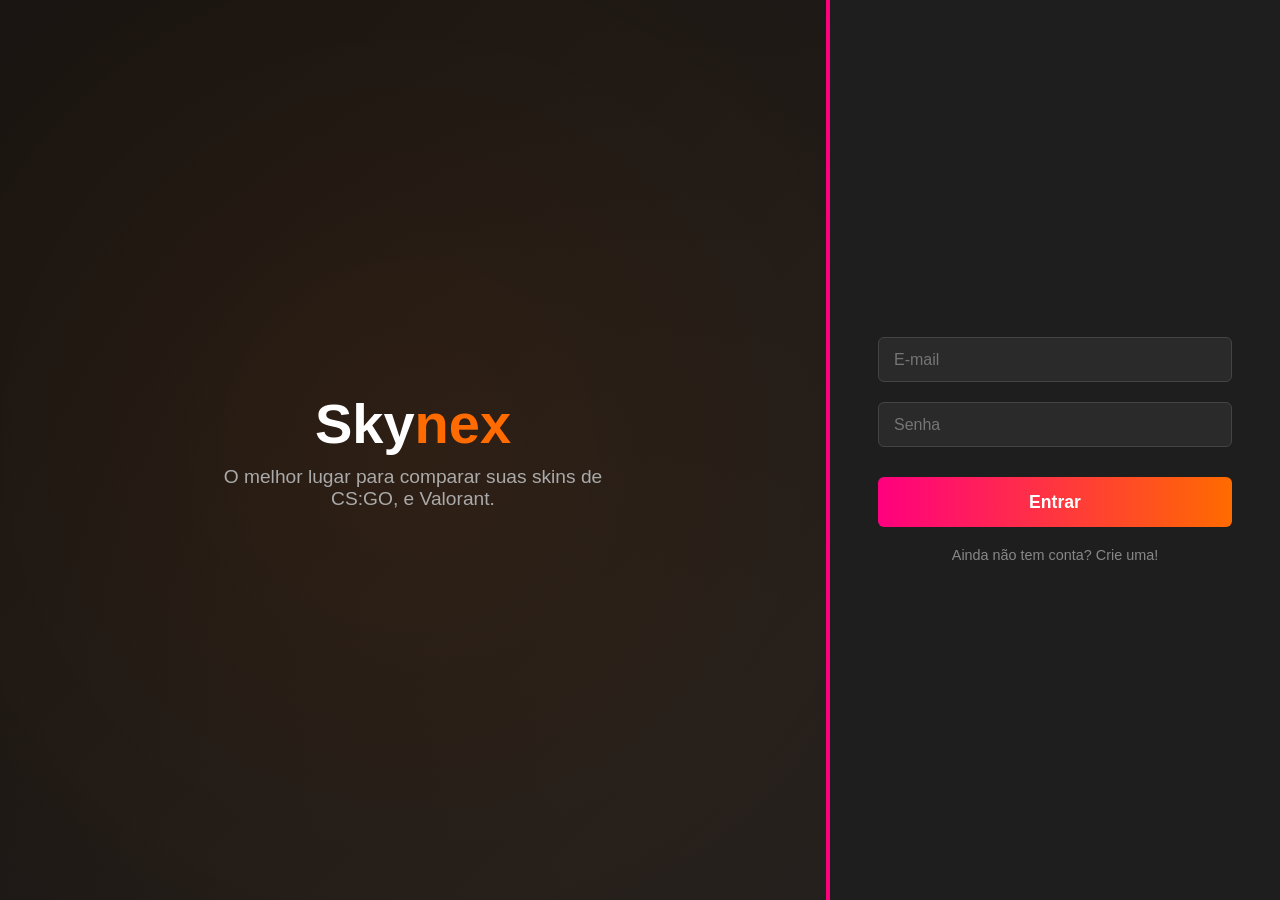
<file: index.html>
<!doctype html>
<html lang="pt-br">
  <head>
    <meta charset="UTF-8" />
    <meta name="viewport" content="width=device-width, initial-scale=1.0" />
    <title>Skins - Login</title>
    <link rel="stylesheet" href="./assets/css/index.css" />
    <script src="./assets/js/index.js" defer></script>
  </head>
  <body>
    <main class="split-layout">
      <!-- Lado Esquerdo: Banner de Boas-vindas -->
      <aside class="banner-lateral">
        <div class="banner-conteudo">
          <h1>Sky<span>nex</span></h1>
          <p>
            O melhor lugar para comparar suas skins de CS:GO, e
            Valorant.
          </p>
        </div>
      </aside>

      <!-- Lado Direito: Formulários -->
      <section class="form-container">
        <!-- Cadastro -->
        <div id="cadastro">
          <form action="#">
            <h2>Criar Conta</h2>
            <input
              type="text"
              maxlength="10"
              placeholder="Usuário"
              required
              class="campo"
              name="fusuario"
            />
            <input
              type="email"
              maxlength="70"
              placeholder="E-mail"
              required
              class="campo"
              name="femail"
            />
            <input
              type="password"
              maxlength="12"
              minlength="8"
              placeholder="Senha"
              required
              class="campo"
              name="fsenha"
            />
            <input
              type="password"
              maxlength="12"
              minlength="8"
              placeholder="Confirme a Senha"
              required
              class="campo"
              name="fsenha2"
            />

            <button type="submit" class="campo botao">Cadastrar</button>
            <a href="#" class="alternar">Já tem conta? Faça Login!</a>
          </form>
        </div>

        <!-- Login -->
        <div id="login">
          <form action="#">
            <input
              type="email"
              maxlength="70"
              placeholder="E-mail"
              required
              class="campo"
              name="femail"
            />
            <input
              type="password"
              maxlength="12"
              minlength="8"
              placeholder="Senha"
              required
              class="campo"
              name="fsenha"
            />

            <button
              type="button"
              onclick="window.location.href = './Home.html'"
              class="campo botao"
            >
              Entrar
            </button>
            <a href="#" class="alternar">Ainda não tem conta? Crie uma!</a>
          </form>
        </div>
      </section>
    </main>
  </body>
</html>
</file>
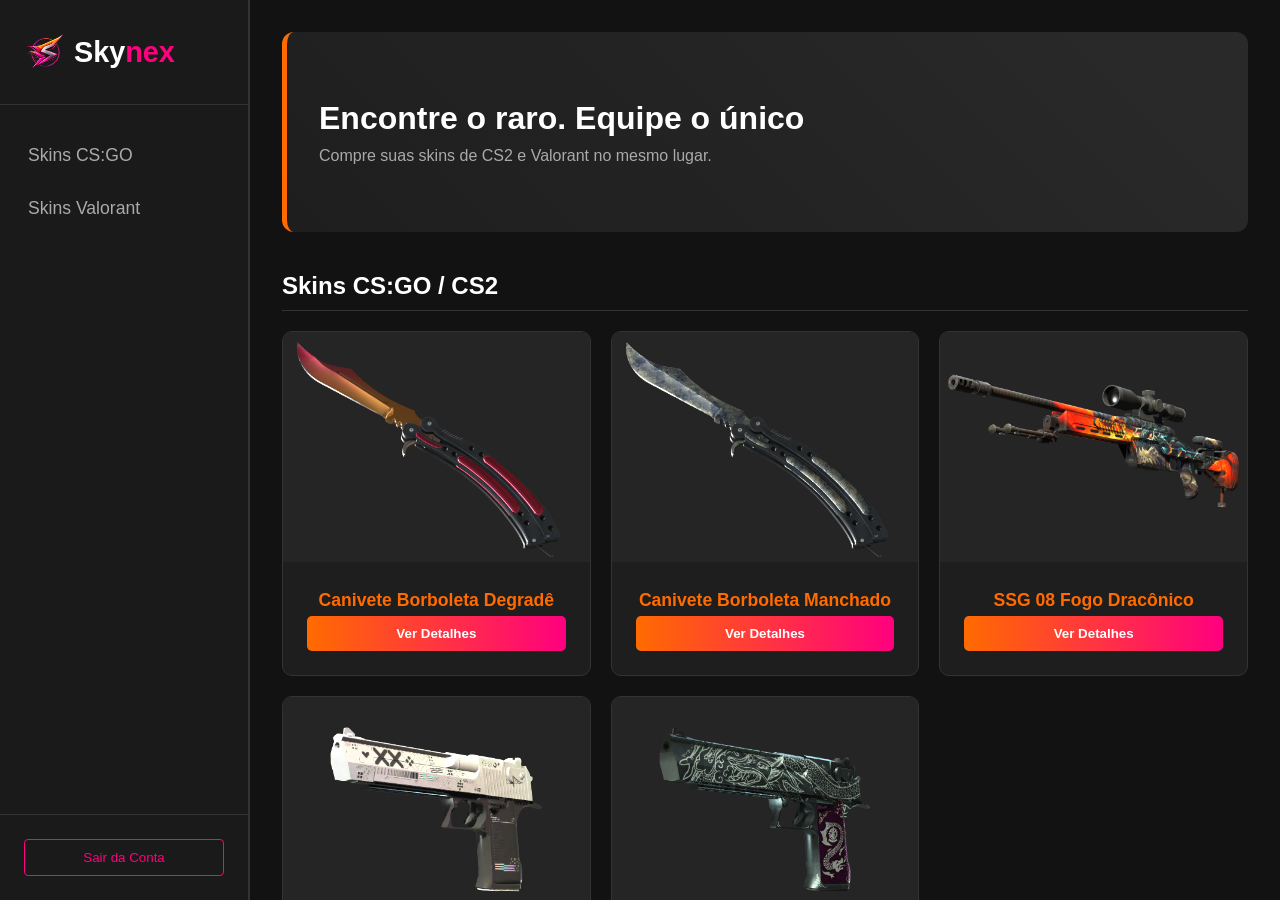
<file: Home.html>
<!doctype html>
<html lang="pt-br">
  <head>
    <meta charset="UTF-8" />
    <meta name="viewport" content="width=device-width, initial-scale=1.0" />
    <title>Inventário - Dashboard</title>
    <link rel="stylesheet" href="./assets/css/Home.css" />
  </head>
  <body>
    <div class="dashboard-layout">
      <!-- Menu Lateral (Sidebar) -->
      <aside class="sidebar">
        <div class="logo">
          <img src="./img/logo.png" alt="Logo" class="logo-img" />
          <h2>Sky<span>nex</span></h2>
        </div>
        <nav class="menu">
          <a href="#csgo">Skins CS:GO</a>
          <a href="#vava">Skins Valorant</a>
        </nav>
        <div class="perfil-rodape">
          <button onclick="window.location.href='./index.html'">Sair da Conta</button>
        </div>
      </aside>

        <div class="scroll-area">
          <!-- Seção de Destaque -->
          <section id="destaques" class="hero-banner">
            <div class="hero-texto">
              <h1>Encontre o raro. Equipe o único 
</h1>
              <p>Compre suas skins de CS2 e Valorant no mesmo lugar.</p>
            </div>
          </section>

          <!-- Seção CS:GO -->
          <section id="csgo">
            <h2 class="sessao-titulo">Skins CS:GO / CS2</h2>
            <div class="grid-armas">
              <div class="card-arma">
                <img src="./img/cs1.png"  />
                <div class="card-info">
                  <h3>Canivete Borboleta Degradê</h3>
                  <button>Ver Detalhes</button>
                </div>
              </div>
              <div class="card-arma">
                <img src="./img/cs2.png"  />
                <div class="card-info">
                  <h3>Canivete Borboleta Manchado</h3>
                  <button>Ver Detalhes</button>
                </div>
              </div>
              <div class="card-arma">
                <img src="./img/cs3.png"  />
                <div class="card-info">
                  <h3>SSG 08 Fogo Dracônico</h3>
                  <button>Ver Detalhes</button>
                </div>
              </div>
              <!-- Adicionado: Arma 4 de CS:GO -->
              <div class="card-arma">
                <img src="./img/cs4.png"  />
                <div class="card-info">
                  <h3>StatTrak Desert Eagle</h3>
                  <button>Ver Detalhes</button>
                </div>
              </div>
              <!-- Adicionado: Arma 5 de CS:GO -->
              <div class="card-arma">
                <img src="./img/cs5.png"  />
                <div class="card-info">
                  <h3>Desert Eagle Dragão Kumicho</h3>
                  <button>Ver Detalhes</button>
                </div>
              </div>
            </div>
          </section>

          <!-- Seção Valorant (Vava) -->
          <section id="vava">
            <h2 class="sessao-titulo">Skins Valorant</h2>
            <div class="grid-armas">
              <div class="card-arma">
                <img class="vava1" src="./img/vava1.png"  />
                <div class="card-info">
                  <h3>Ares Nebulosa</h3>
                  <button>Ver Detalhes</button>
                </div>
              </div>
              <div class="card-arma">
                <img src="./img/vava2.png"  />
                <div class="card-info">
                  <h3>Classic Suburbano</h3>
                  <button>Ver Detalhes</button>
                </div>
              </div>
              <div class="card-arma">
                <img class="vava3" src="./img/vava3.png" />
                <div class="card-info">
                  <h3>Frenzy Embrasada</h3>
                  <button>Ver Detalhes</button>
                </div>
              </div>
              <div class="card-arma">
                <img class="vava4" src="./img/vava4.png" />
                <div class="card-info">
                  <h3>Sheriff Fera Incendiáriai</h3>
                  <button>Ver Detalhes</button>
                </div>
              </div>
              <!-- Adicionado: Arma 5 de Valorant -->
              <div class="card-arma">
                <img class="vava5" src="./img/vava5.png"  />
                <div class="card-info">
                  <h3>Sheriff | Íon</h3>
                  <p>Variante: Base - Nível Máximo</p>
                  <button>Ver Detalhes</button>
                </div>
              </div>
            </div>
          </section>
        </div>
      </main>
    </div>
  </body>
</html>
</file>
<file: assets/css/index.css>
* {
    margin: 0;
    padding: 0;
    box-sizing: border-box;
    font-family: Arial, sans-serif;
}

.split-layout {
    display: flex;
    width: 100%;
    min-height: 100vh;
    background-color: #121212; /* Preto */
}

/* Painel Esquerdo com Gradiente */
.banner-lateral {
    flex: 1; /* Ocupa metade da tela */
    background: linear-gradient(135deg, #121212 20%, #1e1e1e 100%);
    border-right: 4px solid #ff007f; /* Detalhe rosa */
    display: flex;
    align-items: center;
    justify-content: center;
    padding: 2rem;
    position: relative;
    overflow: hidden;
}

/* Efeito de brilho de fundo */
.banner-lateral::before {
    content: '';
    position: absolute;
    top: -50%;
    left: -50%;
    width: 200%;
    height: 200%;
    background: radial-gradient(circle, rgba(255, 107, 0, 0.1) 0%, rgba(0,0,0,0) 70%);
}

.banner-conteudo {
    position: relative;
    z-index: 1;
    text-align: center;
}

.banner-conteudo h1 {
    font-size: 3.5rem;
    color: #fff;
    margin-bottom: 10px;
}

.banner-conteudo span {
    color: #ff6b00; /* Laranja */
}

.banner-conteudo p {
    color: #aaa;
    font-size: 1.2rem;
    max-width: 400px;
}

/* Painel Direito com Formulários */
.form-container {
    width: 100%;
    max-width: 450px;
    background: #1e1e1e; /* Cinza escuro */
    display: flex;
    flex-direction: column;
    justify-content: center;
    padding: 3rem;
}

.form-container form {
    display: flex;
    flex-direction: column;
}

.form-container h2 {
    font-size: 2rem;
    color: #ff007f; /* Rosa */
    margin-bottom: 30px;
    text-align: center;
}

.form-container input {
    height: 45px;
    margin-bottom: 20px;
    background: #2a2a2a; 
    border: 1px solid #444;
    border-radius: 6px;
    color: #fff;
    text-indent: 15px;
    font-size: 1rem;
    outline: none;
    transition: 0.3s;
}

.form-container input:focus {
    border-color: #ff6b00; /* Laranja no foco */
    box-shadow: 0 0 8px rgba(255, 107, 0, 0.3);
}

.form-container button {
    height: 50px;
    background: linear-gradient(90deg, #ff007f, #ff6b00); /* Rosa para Laranja */
    border: none;
    border-radius: 6px;
    color: #fff;
    font-size: 1.1rem;
    font-weight: bold;
    cursor: pointer;
    margin-top: 10px;
    transition: 0.3s;
}

.form-container button:hover {
    filter: brightness(1.2);
}

.alternar {
    margin-top: 20px;
    text-align: center;
    color: #888;
    text-decoration: none;
    font-size: 0.9rem;
    transition: 0.3s;
}

.alternar:hover {
    color: #ff007f;
}

/* Responsividade */
@media (max-width: 800px) {
    .split-layout {
        flex-direction: column;
    }
    .banner-lateral {
        padding: 4rem 2rem;
        border-right: none;
        border-bottom: 4px solid #ff007f;
    }
    .form-container {
        max-width: 100%;
    }
}
</file>
<file: assets/css/Home.css>
* {
    margin: 0;
    padding: 0;
    box-sizing: border-box;
    font-family: Arial, sans-serif;
}

/* Scrollbar personalizada */
::-webkit-scrollbar {
    width: 8px;
}
::-webkit-scrollbar-track {
    background: #121212; 
}
::-webkit-scrollbar-thumb {
    background: #444; 
    border-radius: 4px;
}
::-webkit-scrollbar-thumb:hover {
    background: #ff007f; 
}

body {
    background-color: #121212; /* Fundo Preto */
    color: #e0e0e0;
}

.dashboard-layout {
    display: flex;
    height: 100vh;
    overflow: hidden;
}

/* --- SIDEBAR --- */
.sidebar {
    width: 250px;
    background-color: #1a1a1a; /* Cinza Escuro */
    border-right: 2px solid #333;
    display: flex;
    flex-direction: column;
}

.logo {
    padding: 2rem 1.5rem;
    border-bottom: 1px solid #333;
}

.logo h2 {
    color: #fff;
    font-size: 1.8rem;
}

.logo span {
    color: #ff007f; /* Rosa */
}

.menu {
    flex: 1;
    display: flex;
    flex-direction: column;
    padding: 1.5rem 0;
}

.menu a {
    padding: 1rem 1.5rem;
    color: #aaa;
    text-decoration: none;
    font-size: 1.1rem;
    border-left: 4px solid transparent;
    transition: 0.3s;
}

.menu a:hover, .menu a.ativo {
    background-color: #252525;
    color: #ff6b00; /* Laranja no hover */
    border-left: 4px solid #ff6b00;
}

.perfil-rodape {
    padding: 1.5rem;
    border-top: 1px solid #333;
}

.perfil-rodape button {
    width: 100%;
    padding: 10px;
    background: transparent;
    border: 1px solid #ff007f; /* Borda rosa */
    color: #ff007f;
    border-radius: 4px;
    cursor: pointer;
    transition: 0.3s;
}

.perfil-rodape button:hover {
    background: #ff007f;
    color: #fff;
}

/* --- CONTEÚDO PRINCIPAL --- */
.conteudo-principal {
    flex: 1;
    display: flex;
    flex-direction: column;
}

.scroll-area {
    flex: 1;
    overflow-y: auto;
    padding: 2rem;
}

/* --- SEÇÃO DE DESTAQUE --- */
.hero-banner {
    width: 100%;
    height: 200px;
    background: linear-gradient(45deg, #1e1e1e, #2a2a2a);
    border-radius: 12px;
    border-left: 5px solid #ff6b00; /* Destaque laranja */
    display: flex;
    align-items: center;
    padding: 2rem;
    margin-bottom: 40px;
}

.hero-texto h1 {
    font-size: 2rem;
    color: #fff;
    margin-bottom: 10px;
}

.hero-texto p {
    color: #aaa;
}

/* --- GRID DE ARMAS --- */
.sessao-titulo {
    font-size: 1.5rem;
    color: #fff;
    margin-bottom: 20px;
    border-bottom: 1px solid #333;
    padding-bottom: 10px;
}

.grid-armas {
    display: grid;
    grid-template-columns: repeat(auto-fill, minmax(250px, 1fr));
    gap: 20px;
    margin-bottom: 50px;
}

.card-arma {
    background-color: #1e1e1e; /* Cinza Escuro */
    border: 1px solid #333;
    border-radius: 10px;
    overflow: hidden;
    transition: 0.3s;
}

.card-arma:hover {
    border-color: #ff007f; /* Borda rosa no hover */
    transform: translateY(-5px);
    box-shadow: 0 8px 20px rgba(255, 0, 127, 0.15);
}

.card-arma img {
    width: 100%;
    height: auto;
    object-fit: cover;
    background-color: #252525;
}

.card-info {
    padding: 1.5rem;
    text-align: center;
}

.card-info h3 {
    color: #ff6b00; /* Laranja */
    margin-bottom: 5px;
    font-size: 1.1rem;
}

.card-info p {
    color: #888;
    font-size: 0.9rem;
    margin-bottom: 15px;
    min-height: 40px; /* Garante que os cards fiquem alinhados se o texto for pequeno */
}

.card-info button {
    width: 100%;
    padding: 10px;
    background: linear-gradient(90deg, #ff6b00, #ff007f);
    border: none;
    border-radius: 5px;
    color: #fff;
    font-weight: bold;
    cursor: pointer;
    transition: 0.3s;
}

.card-info button:hover {
    opacity: 0.8;
}
.logo {
    padding: 2rem 1.5rem;
    border-bottom: 1px solid #333;
    display: flex; /* Alinha os itens lado a lado */
    align-items: center; /* Centraliza na vertical */
    gap: 10px; /* Dá o espaço entre a imagem e o texto */
}

.logo-img {
    width: 40px; /* Tamanho da logo */
    height: 40px;
    object-fit: contain;
}

.logo h2 {
    color: #fff;
    font-size: 1.8rem;
}
</file>
